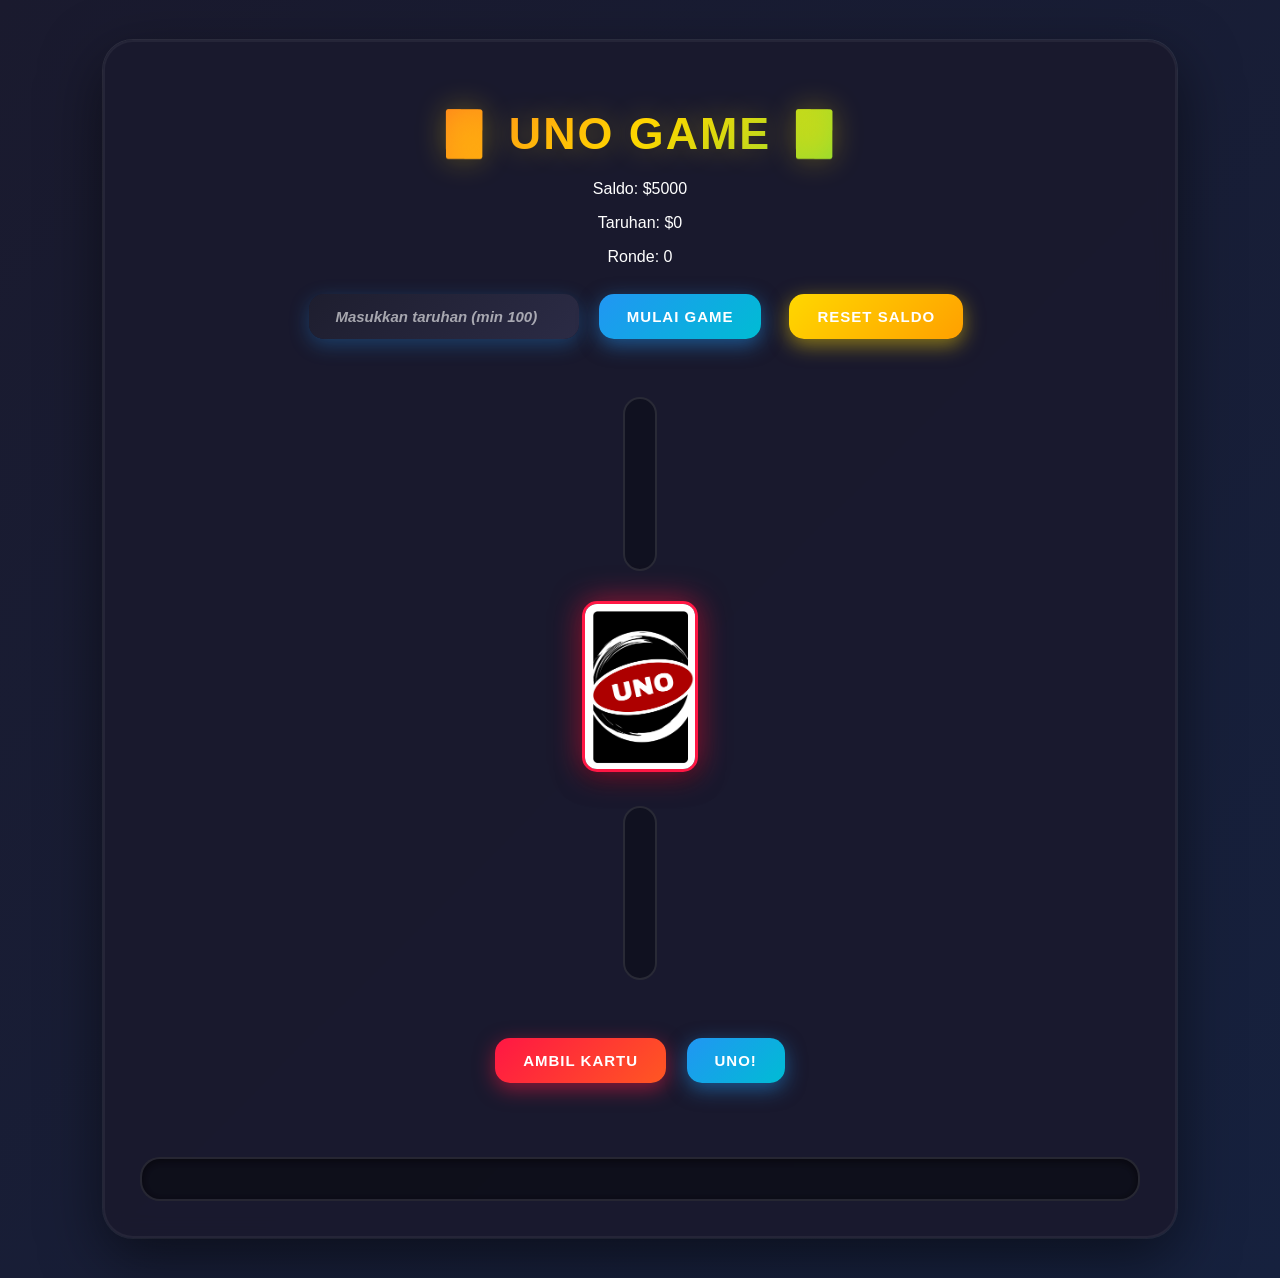
<file: H071241026_NATASYA/Tugas_04/index.html>
<!DOCTYPE html>
<html lang="id">

<head>
    <meta charset="UTF-8">
    <meta name="viewport" content="width=device-width, initial-scale=1.0">
    <title>UNO Game</title>
    <link rel="stylesheet" href="style.css">
</head>

<body>
    <div class="container">
        <h1>🎴 UNO Game 🎴</h1>

        <div class="status">
            <p>Saldo: $<span id="saldo">5000</span></p>
            <p>Taruhan: $<span id="taruhan">0</span></p>
            <p>Ronde: <span id="ronde">0</span></p>
        </div>

        <div class="controls">
            <input type="number" id="betInput" placeholder="Masukkan taruhan (min 100)" min="100">
            <button id="startBtn">Mulai Game</button>
            <button id="resetBtn">Reset Saldo</button>
        </div>

        <div class="board">
            <div class="hand bot" id="botHand"></div>
            <div class="discard">
                <img id="discardImg" src="asets/card_back.png" alt="Kartu Buangan">
            </div>
            <div class="hand player" id="playerHand"></div>
        </div>

        <div class="actions">
            <button id="drawBtn">Ambil Kartu</button>
            <button id="unoBtn">UNO!</button>
            <p id="message"></p>
        </div>

        <div class="log" id="log"></div>
    </div>

    <script src="script.js"></script>
</body>

</html>
</file>
<file: H071241026_NATASYA/Tugas_04/style.css>
body {
    background: linear-gradient(135deg, #1a1a2e 0%, #16213e 100%);
    font-family: "Poppins", sans-serif;
    text-align: center;
    margin: 0;
    padding: 0;
    color: #ffffff;
    min-height: 100vh;
}

.container {
    background: rgba(26, 26, 46, 0.95);
    backdrop-filter: blur(10px);
    margin: 40px auto;
    padding: 35px;
    width: 90%;
    max-width: 1000px;
    border-radius: 30px;
    box-shadow: 0 20px 60px rgba(0, 0, 0, 0.5), 0 0 0 1px rgba(255, 255, 255, 0.1);
    border: 2px solid rgba(255, 255, 255, 0.05);
}

h1 {
    margin-bottom: 20px;
    background: linear-gradient(135deg, #ff1744 0%, #ffd700 50%, #00e676 100%);
    -webkit-background-clip: text;
    -webkit-text-fill-color: transparent;
    background-clip: text;
    font-size: 2.8em;
    font-weight: 700;
    letter-spacing: 2px;
    text-transform: uppercase;
    text-shadow: 0 0 30px rgba(255, 215, 0, 0.3);
    animation: glow 3s ease-in-out infinite;
}

.status,
.controls,
.actions {
    margin: 20px 0;
    color: #ffffff;
}


/* 🎯 Input + Tombol sejajar */

.controls {
    display: flex;
    justify-content: center;
    align-items: center;
    gap: 12px;
}


/* 💰 Style input taruhan */

input[type="number"] {
    padding: 14px 25px;
    border-radius: 15px;
    border: none;
    outline: none;
    font-size: 15px;
    width: 220px;
    background: linear-gradient(135deg, #1e1e2f 0%, #2b2b45 100%);
    color: #ffffff;
    text-align: center;
    font-weight: 600;
    box-shadow: 0 6px 20px rgba(33, 150, 243, 0.3);
    transition: all 0.3s ease;
}

input[type="number"]:focus {
    transform: scale(1.05);
    box-shadow: 0 0 25px rgba(33, 150, 243, 0.7);
    background: linear-gradient(135deg, #2c2c4a 0%, #3b3b65 100%);
}

input[type="number"]::placeholder {
    color: rgba(255, 255, 255, 0.6);
    font-style: italic;
}

button {
    background: linear-gradient(135deg, #ff1744 0%, #ff5722 100%);
    border: none;
    padding: 14px 28px;
    border-radius: 15px;
    margin: 8px;
    cursor: pointer;
    font-weight: 700;
    color: white;
    font-size: 15px;
    text-transform: uppercase;
    letter-spacing: 1px;
    transition: all 0.3s ease;
    box-shadow: 0 6px 20px rgba(255, 23, 68, 0.5);
    position: relative;
    overflow: hidden;
}

button::before {
    content: '';
    position: absolute;
    top: 0;
    left: -100%;
    width: 100%;
    height: 100%;
    background: rgba(255, 255, 255, 0.3);
    transition: left 0.3s ease;
}

button:hover::before {
    left: 100%;
}

button:hover {
    transform: translateY(-3px) scale(1.05);
    box-shadow: 0 8px 30px rgba(255, 23, 68, 0.7);
}

button:active {
    transform: translateY(0) scale(0.98);
}


/* Variasi warna tombol */

button:nth-child(2) {
    background: linear-gradient(135deg, #2196f3 0%, #00bcd4 100%);
    box-shadow: 0 6px 20px rgba(33, 150, 243, 0.5);
}

button:nth-child(2):hover {
    box-shadow: 0 8px 30px rgba(33, 150, 243, 0.7);
}

button:nth-child(3) {
    background: linear-gradient(135deg, #ffd700 0%, #ffa000 100%);
    box-shadow: 0 6px 20px rgba(255, 215, 0, 0.5);
}

button:nth-child(3):hover {
    box-shadow: 0 8px 30px rgba(255, 215, 0, 0.7);
}

button:nth-child(4) {
    background: linear-gradient(135deg, #00e676 0%, #00c853 100%);
    box-shadow: 0 6px 20px rgba(0, 230, 118, 0.5);
}

button:nth-child(4):hover {
    box-shadow: 0 8px 30px rgba(0, 230, 118, 0.7);
}


/* Kartu dan area permainan */

.board {
    display: flex;
    justify-content: center;
    align-items: center;
    flex-direction: column;
    padding: 20px 0;
}

.hand {
    display: flex;
    justify-content: center;
    flex-wrap: wrap;
    min-height: 140px;
    padding: 15px;
    background: rgba(0, 0, 0, 0.3);
    border-radius: 20px;
    margin: 10px 0;
    border: 2px solid rgba(255, 255, 255, 0.1);
}

.hand img {
    width: 90px;
    margin: 8px;
    transition: all 0.3s cubic-bezier(0.4, 0, 0.2, 1);
    border-radius: 12px;
    box-shadow: 0 4px 15px rgba(0, 0, 0, 0.5);
    border: 2px solid rgba(255, 255, 255, 0.1);
}

.hand.player img:hover {
    transform: translateY(-20px) scale(1.15) rotate(-5deg);
    cursor: pointer;
    box-shadow: 0 15px 40px rgba(255, 215, 0, 0.6);
    z-index: 10;
    border: 2px solid #ffd700;
}

.discard {
    position: relative;
}

.discard img {
    width: 110px;
    border: 3px solid #ff1744;
    margin: 20px;
    border-radius: 15px;
    box-shadow: 0 0 30px rgba(255, 23, 68, 0.6), 0 8px 25px rgba(0, 0, 0, 0.5);
    transition: all 0.3s ease;
    animation: pulse 2s ease-in-out infinite;
}

@keyframes pulse {
    0%,
    100% {
        box-shadow: 0 0 30px rgba(255, 23, 68, 0.6);
    }
    50% {
        box-shadow: 0 0 50px rgba(255, 215, 0, 0.8);
    }
}

.discard img:hover {
    transform: rotate(10deg) scale(1.05);
}

#message {
    font-weight: 700;
    background: linear-gradient(135deg, #ff1744 0%, #ffd700 50%, #00e676 100%);
    -webkit-background-clip: text;
    -webkit-text-fill-color: transparent;
    background-clip: text;
    font-size: 1.3em;
    padding: 10px;
    text-transform: uppercase;
    letter-spacing: 1px;
}

.log {
    background: rgba(0, 0, 0, 0.4);
    border-radius: 20px;
    padding: 20px;
    margin-top: 25px;
    text-align: left;
    max-height: 220px;
    overflow-y: auto;
    font-size: 14px;
    border: 2px solid rgba(255, 255, 255, 0.1);
    box-shadow: inset 0 2px 10px rgba(0, 0, 0, 0.5);
    color: #e0e0e0;
}


/* scrollbar */

.log::-webkit-scrollbar {
    width: 10px;
}

.log::-webkit-scrollbar-track {
    background: rgba(0, 0, 0, 0.3);
    border-radius: 10px;
}

.log::-webkit-scrollbar-thumb {
    background: linear-gradient(135deg, #ff1744 0%, #ffd700 50%, #00e676 100%);
    border-radius: 10px;
}

.log::-webkit-scrollbar-thumb:hover {
    background: linear-gradient(135deg, #00e676 0%, #ffd700 50%, #ff1744 100%);
}


/* Animasi fade-in */

@keyframes fadeIn {
    from {
        opacity: 0;
        transform: translateY(20px);
    }
    to {
        opacity: 1;
        transform: translateY(0);
    }
}


/* Glow effect untuk header */

@keyframes glow {
    0%,
    100% {
        filter: drop-shadow(0 0 10px rgba(255, 215, 0, 0.3));
    }
    50% {
        filter: drop-shadow(0 0 20px rgba(255, 215, 0, 0.6));
    }
}


/* Responsive */

@media (max-width: 768px) {
    h1 {
        font-size: 2em;
    }
    .hand img {
        width: 70px;
    }
    .discard img {
        width: 90px;
    }
    button {
        padding: 12px 20px;
        font-size: 14px;
    }
}
</file>
